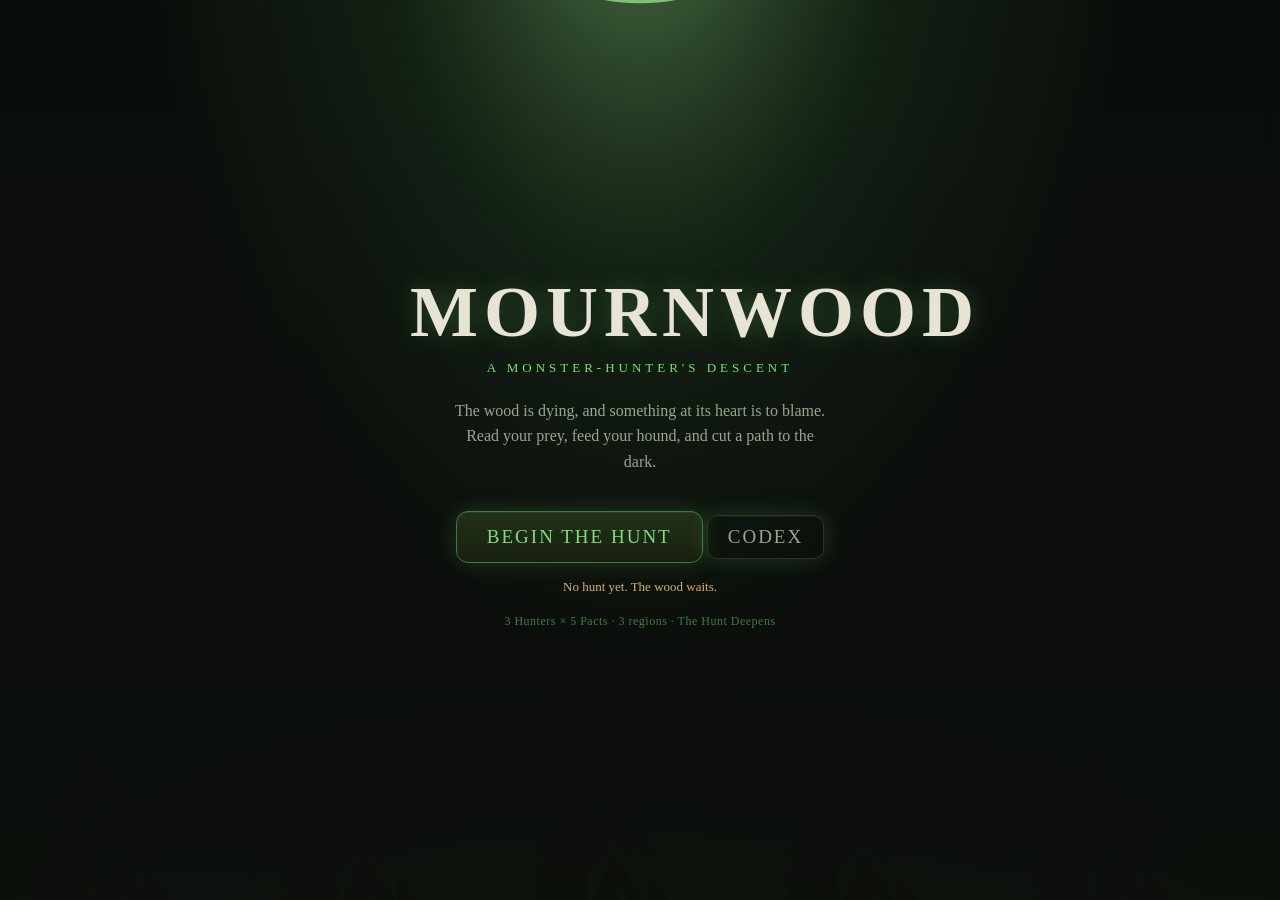
<file: index.html>
<!DOCTYPE html>
<html lang="en">
<head>
  <meta charset="UTF-8" />
  <meta name="viewport" content="width=device-width, initial-scale=1.0, maximum-scale=1.0, user-scalable=no, viewport-fit=cover" />
  <meta name="theme-color" content="#0c0f0c" />
  <title>Mournwood</title>
  <link rel="manifest" href="./manifest.json" />
  <link rel="icon" href="./icon.svg" />
  <link rel="stylesheet" href="./css/style.css" />
</head>
<body>
  <div id="app"></div>
  <script type="module" src="./js/main.js"></script>
  <!-- hub-stats visit counter -->
  <script>(function(){try{var A="mournwood-remake",K="hubdev",d=localStorage.getItem(K);if(!d){d=(self.crypto&&crypto.randomUUID?crypto.randomUUID():Date.now()+"."+Math.random().toString(36).slice(2));localStorage.setItem(K,d);}var u="https://hub-stats.mathiasjob.workers.dev/hit",R=(function(){try{var x=document.referrer;if(!x)return"";x=new URL(x);var h=location.host;if(x.host!==h)return x.host;if(/\.github\.io$/.test(h)){var s=x.pathname.split("/")[1]||"",m=location.pathname.split("/")[1]||"";return s===m?"self":h+"/"+s;}return"self";}catch(e){return""}})(),b=JSON.stringify({app:A,d:d,r:R});if(navigator.sendBeacon){navigator.sendBeacon(u,b);}else{fetch(u,{method:"POST",body:b,keepalive:true,mode:"no-cors"});}}catch(e){}})();</script>
</body>
</html>
</file>
<file: css/style.css>
/* Mournwood — grim woodcut, ash & ink, one witchfire-green accent. Phone-first portrait. */
:root {
  --bg: #0b0e0b; --bg2: #11160f; --panel: #161c14; --panel2: #1d2519;
  --ink: #0a0c09; --bone: #e7e4d6; --dim: #9aa48f; --line: #2c351f;
  --witch: #79e07a; --witch-dim: #3f7a45; --blood: #c5524a; --gold: #d8b15a;
}
* { margin: 0; padding: 0; box-sizing: border-box; -webkit-tap-highlight-color: transparent; }
html, body { height: 100%; background: var(--bg); color: var(--bone);
  font-family: 'Iowan Old Style', 'Palatino Linotype', Georgia, serif; overflow: hidden; }
#app { position: fixed; inset: 0; }
button { font-family: inherit; cursor: pointer; }

.screen { position: absolute; inset: 0; display: flex; flex-direction: column; }

/* ---------- title / overlays ---------- */
.screen.title, .screen.over, .screen.reward, .screen.regiontrans {
  align-items: center; justify-content: center; text-align: center; padding: 24px;
  background:
    radial-gradient(120% 80% at 50% 0%, #16210f 0%, transparent 60%),
    radial-gradient(100% 60% at 50% 110%, #1a120f 0%, transparent 55%), var(--bg);
}
.titlewrap { max-width: 460px; }
.logo { font-size: clamp(40px, 13vw, 72px); letter-spacing: 6px; font-weight: 700;
  color: var(--bone); text-shadow: 0 0 24px rgba(121,224,122,.25); }
.logo.small { font-size: clamp(26px, 8vw, 40px); color: var(--witch); }
.sub { color: var(--witch); letter-spacing: 4px; text-transform: uppercase; font-size: 13px; margin-top: 6px; }
.blurb { color: var(--dim); margin: 22px auto; line-height: 1.6; max-width: 380px; }
.m1note { color: var(--witch-dim); font-size: 12px; margin-top: 18px; letter-spacing: .5px; }
.big { margin-top: 14px; background: linear-gradient(180deg, #233019, #18210f);
  color: var(--witch); border: 1px solid var(--witch-dim); border-radius: 12px;
  padding: 14px 30px; font-size: 19px; letter-spacing: 2px; text-transform: uppercase;
  box-shadow: 0 0 22px rgba(121,224,122,.18), inset 0 1px 0 rgba(255,255,255,.05); }
.big:active { transform: translateY(1px); }

/* reward */
.screen.reward h2 { color: var(--bone); letter-spacing: 2px; }
.screen.reward .next { color: var(--witch); margin: 8px 0; }
.screen.reward .hp { color: var(--dim); font-size: 14px; }
.screen.reward .choose { margin: 18px 0 10px; color: var(--bone); }
.rewardcards { display: flex; gap: 12px; justify-content: center; flex-wrap: wrap; }
.skip { margin-top: 22px; background: transparent; color: var(--dim);
  border: 1px solid var(--line); border-radius: 10px; padding: 10px 20px; }

/* ---------- combat ---------- */
.screen.combat { background:
  radial-gradient(130% 70% at 50% -10%, #18230f 0%, transparent 55%),
  linear-gradient(180deg, #0d120c 0%, #0b0e0b 60%, #120d0c 100%); }
.combat { position: absolute; inset: 0; display: flex; flex-direction: column; }
@keyframes sshake { 0%,100%{transform:translate(0,0)} 25%{transform:translate(-5px,2px)} 50%{transform:translate(4px,-3px)} 75%{transform:translate(-3px,-2px)} }
.combat.screenshake { animation: sshake .3s; }

.enemies { flex: 1 1 auto; display: flex; gap: 12px; justify-content: center; align-items: center;
  padding: 18px 10px 6px; flex-wrap: wrap; align-content: center; }
.enemy { position: relative; width: 124px; padding: 8px 6px 6px; border-radius: 12px;
  background: linear-gradient(180deg, rgba(40,30,28,.5), rgba(20,16,14,.5));
  border: 1px solid #3a2a25; text-align: center; transition: transform .12s, box-shadow .2s, opacity .3s; }
.enemy.targetable { border-color: var(--witch); box-shadow: 0 0 16px rgba(121,224,122,.4); cursor: crosshair; }
.enemy.dead { opacity: 0; transform: scale(.6); pointer-events: none; }
.enemy .intent { font-size: 15px; font-weight: 700; min-height: 20px; color: var(--dim); }
.enemy .intent.i-atk { color: var(--blood); } .enemy .intent.i-def { color: #9ec5ff; }
.enemy .intent.i-buf { color: var(--gold); } .enemy .intent.i-deb { color: var(--witch); }
.enemy .por { font-size: 46px; line-height: 1; filter: drop-shadow(0 3px 4px rgba(0,0,0,.6)); }
.enemy .ename { font-size: 13px; color: var(--bone); margin: 2px 0; }
.traits { display: flex; flex-direction: column; gap: 2px; margin-top: 3px; }
.weak { color: var(--witch); font-size: 10.5px; }
.armor { color: #9ec5ff; font-size: 10.5px; }
.ward { color: #d9a8ff; font-size: 10.5px; font-weight: 600; }
.ward.broken { color: #ffd66e; }

.allies { flex: 0 0 auto; display: flex; gap: 12px; align-items: flex-end; justify-content: center; padding: 4px 10px 10px; }
.hound, .player { width: 150px; padding: 8px; border-radius: 12px; text-align: center;
  background: linear-gradient(180deg, rgba(30,40,22,.55), rgba(16,20,12,.55)); border: 1px solid var(--line); }
.hound.downed { opacity: .45; filter: grayscale(1); }
.hound .por, .player .por { font-size: 38px; }
.hound .meta b, .player .meta b { font-size: 13px; display: block; }
.atk { color: var(--blood); font-size: 12px; font-weight: 700; }
.downtag { color: var(--blood); font-size: 11px; font-weight: 700; letter-spacing: 1px; }
.blk { color: #9ec5ff; font-size: 12px; font-weight: 700; }

.bar { position: relative; height: 15px; border-radius: 8px; background: #0c0f0a;
  border: 1px solid var(--line); overflow: hidden; margin: 4px 0 2px; }
.bar .fill { height: 100%; background: linear-gradient(90deg, #3f8f43, #79e07a); transition: width .3s; }
.bar.foe .fill { background: linear-gradient(90deg, #8f3a33, #c5524a); }
.bar span { position: absolute; inset: 0; font-size: 10px; line-height: 15px; color: #fff;
  text-shadow: 0 1px 2px #000; text-align: center; }
.statuses { display: flex; gap: 4px; justify-content: center; flex-wrap: wrap; margin-top: 3px; }
.st { font-size: 11px; background: rgba(0,0,0,.35); border: 1px solid var(--line); border-radius: 6px; padding: 0 4px; }

@keyframes hs { 0%,100%{transform:translateX(0)} 30%{transform:translateX(-6px)} 60%{transform:translateX(5px)} }
.hitshake { animation: hs .25s; }
@keyframes pl { 0%{transform:scale(1)} 40%{transform:scale(1.12); filter:brightness(1.5)} 100%{transform:scale(1)} }
.pulse { animation: pl .35s; }

/* action bar + hud */
.actionbar { flex: 0 0 auto; display: flex; align-items: center; justify-content: space-between;
  padding: 6px 14px; border-top: 1px solid var(--line); background: rgba(8,10,7,.7); }
.hud { display: flex; flex-direction: column; gap: 2px; }
.energy { display: flex; align-items: center; gap: 4px; }
.pip { width: 13px; height: 13px; border-radius: 50%; background: #1c2416; border: 1px solid var(--witch-dim); }
.pip.on { background: radial-gradient(circle at 40% 35%, #b6ffb0, #4caa52); box-shadow: 0 0 8px rgba(121,224,122,.7); }
.elabel { color: var(--witch); font-size: 13px; margin-left: 4px; font-weight: 700; }
.piles { color: var(--dim); font-size: 12px; }
.endturn { background: linear-gradient(180deg, #2a2018, #1a130f); color: var(--gold);
  border: 1px solid #5a4326; border-radius: 10px; padding: 12px 18px; font-size: 16px; letter-spacing: 1px; }
.endturn:disabled { opacity: .4; }

/* hand */
.hand { flex: 0 0 auto; display: flex; gap: 8px; padding: 8px 10px 14px; overflow-x: auto;
  justify-content: safe center; background: linear-gradient(180deg, transparent, rgba(6,8,5,.6));
  box-shadow: inset -22px 0 16px -14px #000, inset 22px 0 16px -14px #000; scrollbar-width: none; }
.hand::-webkit-scrollbar { display: none; }
.card { flex: 0 0 108px; width: 108px; height: 150px; border-radius: 11px; padding: 8px 7px;
  background: linear-gradient(180deg, var(--panel2), var(--panel)); border: 1px solid var(--line);
  position: relative; display: flex; flex-direction: column; transition: transform .12s, box-shadow .15s; }
.card .cost { position: absolute; top: -7px; left: -7px; width: 26px; height: 26px; border-radius: 50%;
  background: radial-gradient(circle at 40% 35%, #2a3a1e, #11160d); border: 1px solid var(--witch-dim);
  color: var(--witch); font-weight: 700; display: flex; align-items: center; justify-content: center; font-size: 14px; }
.card .cname { font-size: 14px; font-weight: 700; color: var(--bone); text-align: center; margin-top: 2px; }
.card .ctype { font-size: 9px; text-transform: uppercase; letter-spacing: 1px; color: var(--dim); text-align: center; margin: 2px 0 5px; }
.card .ctext { font-size: 11px; line-height: 1.35; color: #cdd3c2; text-align: center; flex: 1; }
.card.type-attack { border-color: #5a3a33; } .card.type-skill { border-color: #3a4a55; }
.card.type-power  { border-color: #5a4a2a; } .card.type-curse { border-color: #4a2a4a; filter: grayscale(.4); }
.card.selected { border-color: var(--witch); box-shadow: 0 0 18px rgba(121,224,122,.5); transform: translateY(-10px); }
.card.unplayable { opacity: .5; }
.card:active { transform: translateY(-6px); }

/* floats */
.flt { position: fixed; transform: translate(-50%,-50%); font-weight: 800; font-size: 22px;
  pointer-events: none; z-index: 90; text-shadow: 0 2px 4px #000; animation: rise .9s ease-out forwards; }
@keyframes rise { 0%{opacity:0; transform:translate(-50%,-30%) scale(.6)} 20%{opacity:1} 100%{opacity:0; transform:translate(-50%,-150%) scale(1.1)} }
.flt.dmg { color: #ffd9a0; } .flt.crit { color: var(--witch); font-size: 28px; }
.flt.bleed { color: var(--blood); } .flt.heal { color: #9be38b; }
.flt.blk { color: #9ec5ff; } .flt.block { color: #9ec5ff; font-size: 16px; } .flt.status { color: #e7e4d6; font-size: 18px; }

/* toast */
.toast { position: fixed; top: 12px; left: 50%; transform: translateX(-50%) translateY(-20px);
  max-width: 90vw; background: rgba(10,14,9,.94); border: 1px solid var(--witch-dim); color: var(--bone);
  padding: 9px 16px; border-radius: 10px; font-size: 13px; opacity: 0; transition: all .25s; z-index: 95; text-align: center; }
.toast.show { opacity: 1; transform: translateX(-50%) translateY(0); }

/* end screen */
.endscreen { position: absolute; inset: 0; display: flex; align-items: center; justify-content: center;
  background: radial-gradient(circle at 50% 40%, rgba(10,16,8,.85), rgba(6,7,5,.96)); z-index: 100; }
.endpanel { text-align: center; padding: 30px; }
.endpanel h1 { font-size: 38px; letter-spacing: 3px; }
.endpanel p { color: var(--dim); margin: 14px 0 22px; }
.again { background: linear-gradient(180deg, #233019, #18210f); color: var(--witch);
  border: 1px solid var(--witch-dim); border-radius: 12px; padding: 12px 26px; font-size: 17px; letter-spacing: 1px; }

/* ============ Milestone 2: map + node screens ============ */
.mapscreen { position: absolute; inset: 0; overflow-y: auto; -webkit-overflow-scrolling: touch;
  background: radial-gradient(140% 60% at 50% 0%, #16210f 0%, transparent 55%), linear-gradient(180deg, #0d120c, #0b0e0b 70%, #120d0c); }
.maphud { position: sticky; top: 0; z-index: 5; display: flex; flex-direction: column; gap: 2px;
  padding: 8px 12px; background: rgba(8,11,7,.92); border-bottom: 1px solid var(--line); }
.maphud .region { font-size: 17px; letter-spacing: 2px; color: var(--bone); }
.maphud .stats { display: flex; gap: 10px; align-items: center; font-size: 13px; color: var(--dim); flex-wrap: wrap; }
.maphud .stats span:first-child { color: #9be38b; } .maphud .gold, .maphud .stats span:nth-child(2) { color: var(--gold); }
.maphud .relics .rel { font-size: 15px; margin-right: 2px; } .maphud .relics i { color: var(--witch-dim); font-size: 11px; }
.deckbtn { margin-left: auto; background: #16210f; border: 1px solid var(--witch-dim); color: var(--witch); border-radius: 8px; padding: 4px 10px; font-size: 13px; }

.mapboard { position: relative; margin: 0 auto; }
.mapedges { position: absolute; top: 0; left: 0; pointer-events: none; }
.edge { stroke: #2c3520; stroke-width: 2; stroke-dasharray: 4 5; }
.edge.live { stroke: var(--witch-dim); stroke-width: 3; stroke-dasharray: none; }
.mapnode { position: absolute; width: 48px; height: 48px; border-radius: 50%; border: 2px solid #2c3520;
  background: #11160f; color: var(--bone); display: flex; align-items: center; justify-content: center; font-size: 22px; padding: 0; }
.mapnode .ic { line-height: 1; }
.mapnode.cleared { opacity: .35; }
.mapnode.current { border-color: var(--bone); box-shadow: 0 0 0 3px rgba(231,228,214,.2); opacity: .8; }
.mapnode.reach { border-color: var(--witch); box-shadow: 0 0 16px rgba(121,224,122,.55); animation: nodepulse 1.4s infinite; cursor: pointer; }
@keyframes nodepulse { 0%,100% { box-shadow: 0 0 10px rgba(121,224,122,.4); } 50% { box-shadow: 0 0 20px rgba(121,224,122,.75); } }
.mapnode.t-elite { color: var(--gold); } .mapnode.t-boss { width: 64px; height: 64px; font-size: 30px; color: var(--blood); border-color: #7a2a24; }
.mapnode.t-rest { color: #ff9a5a; } .mapnode.t-shop { color: #9ec5ff; } .mapnode.t-hunt { color: var(--blood); } .mapnode.t-cache { color: var(--gold); }
.maplabel { position: absolute; transform: translateX(-50%); font-size: 10px; color: var(--dim); white-space: nowrap; }
.maplabel.preview { display: flex; flex-direction: column; align-items: center; text-align: center; max-width: 132px; white-space: normal; line-height: 1.2; }
.maplabel.preview b { color: var(--bone); font-size: 10px; }
.maplabel.preview .pv { color: var(--dim); font-size: 9px; }

/* node screens */
.screen.node { align-items: center; justify-content: flex-start; padding: 24px 16px 40px; overflow-y: auto;
  text-align: center; background: radial-gradient(120% 70% at 50% 0%, #16210f, transparent 60%), var(--bg); }
.screen.node h2 { letter-spacing: 2px; margin: 8px 0; color: var(--bone); }
.screen.node h3 { color: var(--witch); margin: 16px 0 6px; font-size: 14px; letter-spacing: 1px; }
.screen.node .sub { color: var(--dim); margin-bottom: 14px; }
.screen.node .story { color: #cdd3c2; max-width: 420px; margin: 6px auto 20px; line-height: 1.6; font-style: italic; }
.cardrow { display: flex; gap: 12px; justify-content: center; flex-wrap: wrap; }
.cardrow.wrap { max-width: 480px; }
.cardrow .card, .shoprow .card { position: relative; cursor: pointer; }
.card .up { font-size: 9.5px; color: var(--witch); margin-top: 4px; border-top: 1px solid var(--line); padding-top: 3px; }
.card .xn { position: absolute; bottom: 4px; right: 6px; color: var(--gold); font-weight: 700; font-size: 12px; }
.price { margin-top: 6px; font-size: 12px; color: var(--gold); } .price.cant { color: var(--blood); opacity: .8; }
.relicrow { display: flex; gap: 12px; justify-content: center; flex-wrap: wrap; }
.relictile { width: 150px; padding: 10px; border-radius: 12px; background: var(--panel); border: 1px solid var(--line); cursor: pointer; }
.relictile .ric { font-size: 26px; } .relictile b { display: block; color: var(--gold); font-size: 13px; margin: 2px 0; } .relictile small { color: var(--dim); font-size: 11px; line-height: 1.3; display: block; }
.services { margin: 16px 0; } .svc { background: var(--panel2); border: 1px solid var(--line); color: var(--bone); border-radius: 10px; padding: 10px 16px; }
.svc small { display: block; color: var(--gold); font-size: 11px; }
.campopts, .choices, .cacheopts { display: flex; flex-direction: column; gap: 12px; max-width: 360px; margin: 10px auto; width: 100%; }
.campbtn, .choice, .cacheopt { background: linear-gradient(180deg, var(--panel2), var(--panel)); border: 1px solid var(--line);
  color: var(--bone); border-radius: 12px; padding: 14px; font-size: 17px; text-align: left; }
.campbtn small, .choice small, .cacheopt small { display: block; color: var(--dim); font-size: 12px; margin-top: 3px; }
.cacheopt { display: flex; align-items: center; gap: 12px; } .cacheopt .cic { font-size: 26px; } .cacheopt b { flex: 0 0 auto; }
.ghost, .ghostbig { background: transparent; color: var(--dim); border: 1px solid var(--line); border-radius: 10px; padding: 10px 20px; margin-top: 18px; }
.big2 { background: linear-gradient(180deg, #233019, #18210f); color: var(--witch); border: 1px solid var(--witch-dim);
  border-radius: 12px; padding: 12px 26px; font-size: 17px; margin-top: 18px; }
.toastscreen { align-items: center; justify-content: center; } .toastbig { color: var(--gold); font-size: 19px; max-width: 360px; line-height: 1.5; }

/* deck overlay */
.deckov { position: fixed; inset: 0; background: rgba(6,8,5,.9); z-index: 60; display: flex; align-items: center; justify-content: center; padding: 16px; overflow-y: auto; }
.deckpanel { max-width: 500px; text-align: center; padding: 16px; }
.deckpanel h2 { color: var(--bone); margin-bottom: 14px; }

/* ---------- hunter / pact selection ---------- */
.screen.select { align-items: center; justify-content: flex-start; padding: 22px 14px;
  overflow-y: auto;
  background: radial-gradient(120% 70% at 50% 0%, #16210f 0%, transparent 60%), var(--bg); }
.selwrap { width: 100%; max-width: 460px; margin: auto; text-align: center; }
.seltitle { color: var(--bone); letter-spacing: 2px; text-transform: uppercase; font-size: 22px; margin-bottom: 6px; }
.selsub { color: var(--dim); font-size: 13px; margin-bottom: 14px; }
.selcards { display: flex; flex-direction: column; gap: 12px; }
.selcard { text-align: left; background: linear-gradient(180deg, var(--panel2), var(--panel));
  border: 1px solid var(--line); border-radius: 14px; padding: 14px 16px; color: var(--bone);
  display: grid; grid-template-columns: auto 1fr; grid-template-rows: auto auto auto; column-gap: 12px; align-items: center; }
.selcard:active { transform: translateY(1px); }
.selcard .selemoji { grid-row: 1 / 3; font-size: 34px; }
.selcard b { font-size: 17px; }
.selcard small { grid-column: 2; color: var(--dim); font-size: 12.5px; line-height: 1.45; }
.selcard .selhp { grid-column: 2; color: var(--blood); font-size: 12px; margin-top: 4px; }
.selcard .selrelic { grid-column: 2; color: var(--witch); font-size: 12px; margin-top: 4px; }
.selcard.pact { border-color: #3a4a28; }
.selback { margin-top: 16px; }

/* ---------- contraptions (Tinker) ---------- */
.contraptions { display: flex; gap: 6px; flex-wrap: wrap; justify-content: center; align-self: stretch; padding: 0 8px 2px; }
.contraption { display: flex; align-items: center; gap: 5px; background: linear-gradient(180deg, #1b2417, #141a10);
  border: 1px solid var(--witch-dim); border-radius: 9px; padding: 5px 9px; font-size: 12px; color: var(--bone); }
.contraption .cgic { font-size: 16px; }
.contraption .cgval { color: var(--witch); font-weight: 700; }
.contraption.k-block { border-color: #4a6a8f; } .contraption.k-block .cgval { color: #8fc4ff; }
.contraption.k-strength { border-color: #8f6a4a; } .contraption.k-strength .cgval { color: var(--gold); }
.contraption.k-bleed { border-color: #8f4a4a; } .contraption.k-bleed .cgval { color: var(--blood); }

/* ---------- combo readout (Assassin) ---------- */
.combo { color: var(--gold); font-size: 12.5px; font-weight: 700; letter-spacing: .5px; }

/* ---------- record line (title / win) ---------- */
.record { color: var(--gold); font-size: 13px; margin-top: 14px; line-height: 1.5; }
.record b { color: var(--bone); }

/* ---------- ascension selector ---------- */
.ascbar { margin: 6px 0 14px; padding: 10px 12px; border: 1px solid var(--witch-dim); border-radius: 12px;
  background: linear-gradient(180deg, #14200f, #0e150b); }
.asclabel { color: var(--witch); font-size: 11px; letter-spacing: .5px; text-transform: uppercase; margin-bottom: 6px; }
.ascctrl { display: flex; align-items: center; gap: 10px; justify-content: space-between; }
.ascb { width: 40px; height: 40px; flex: 0 0 auto; background: #1b2417; color: var(--witch);
  border: 1px solid var(--witch-dim); border-radius: 10px; font-size: 17px; }
.ascb:disabled { opacity: .3; }
.ascname { flex: 1; text-align: center; min-width: 0; }
.ascname b { display: block; color: var(--bone); font-size: 15px; }
.ascname small { color: var(--dim); font-size: 11.5px; line-height: 1.35; display: block; }

/* ---------- codex ---------- */
.screen.codex { overflow-y: auto; padding: 20px 14px 40px; display: block;
  background: radial-gradient(120% 60% at 50% 0%, #16210f 0%, transparent 60%), var(--bg); }
.codexwrap { max-width: 480px; margin: 0 auto; }
.cdxh { color: var(--witch); font-size: 13px; letter-spacing: 1px; text-transform: uppercase;
  margin: 18px 0 8px; border-bottom: 1px solid var(--line); padding-bottom: 4px; }
.cdx { display: flex; gap: 10px; align-items: flex-start; padding: 8px 4px; }
.cdxic { font-size: 22px; flex: 0 0 30px; text-align: center; }
.cdx b { color: var(--bone); font-size: 14px; }
.cdx small { display: block; color: var(--dim); font-size: 12.5px; line-height: 1.45; margin-top: 2px; }
.codex .back { display: block; margin: 22px auto 0; }

/* mid-run codex button */
.codexbtn2 { margin-left: 6px; width: 30px; height: 30px; background: #1b2417; color: var(--witch);
  border: 1px solid var(--witch-dim); border-radius: 8px; font-size: 15px; font-weight: 700; }

/* ---------- art (manifest-gated; falls back to emoji/typography when absent) ---------- */
.artimg { position: absolute; inset: 0; width: 100%; height: 100%; object-fit: contain; display: block;
  padding: 9%; filter: drop-shadow(0 0 5px rgba(121,224,122,.25)); }
.card .cart .artimg { padding: 7%; }

/* portrait slots: positioned, clipped boxes so woodcut art fills them cleanly */
.enemy .por { position: relative; width: 96px; height: 96px; margin: 0 auto; overflow: hidden;
  border-radius: 10px; display: flex; align-items: center; justify-content: center; font-size: 46px; }
.hound .por, .player .por { position: relative; width: 70px; height: 70px; margin: 0 auto; overflow: hidden;
  border-radius: 10px; display: flex; align-items: center; justify-content: center; font-size: 34px; }

/* card art banner + typographic monogram fallback */
.card .cart { position: relative; height: 40px; margin: 1px 0 2px; border-radius: 7px; overflow: hidden;
  display: flex; align-items: center; justify-content: center; border: 1px solid var(--line);
  background: radial-gradient(circle at 50% 38%, #1c2616, #0e1209); }
.card .cart .mono { font-size: 24px; font-weight: 800; color: var(--witch-dim); opacity: .85;
  font-family: 'Iowan Old Style', Georgia, serif; }
.card .ctext { font-size: 10.5px; line-height: 1.3; }

/* hunter-select portrait */
.selcard .selemoji.por { position: relative; width: 56px; height: 56px; overflow: hidden; border-radius: 10px;
  display: inline-flex; align-items: center; justify-content: center; font-size: 34px; }

/* background art overlay (title + combat), dimmed behind content */
.has-bgart::before { content: ''; position: absolute; inset: 0; z-index: 0; background-image: var(--bgart);
  background-size: cover; background-position: center; pointer-events: none; opacity: .3; }
.screen.title.has-bgart::before { opacity: .92; }
.combat.has-bgart::before { opacity: .5; }
.screen.title > *, .combat > * { position: relative; z-index: 1; }

/* attribution credit line (Codex) */
.credits { margin: 18px auto 4px; max-width: 380px; font-size: 11px; color: var(--dim); line-height: 1.5; }
.credits b { color: var(--witch-dim); }
</file>
